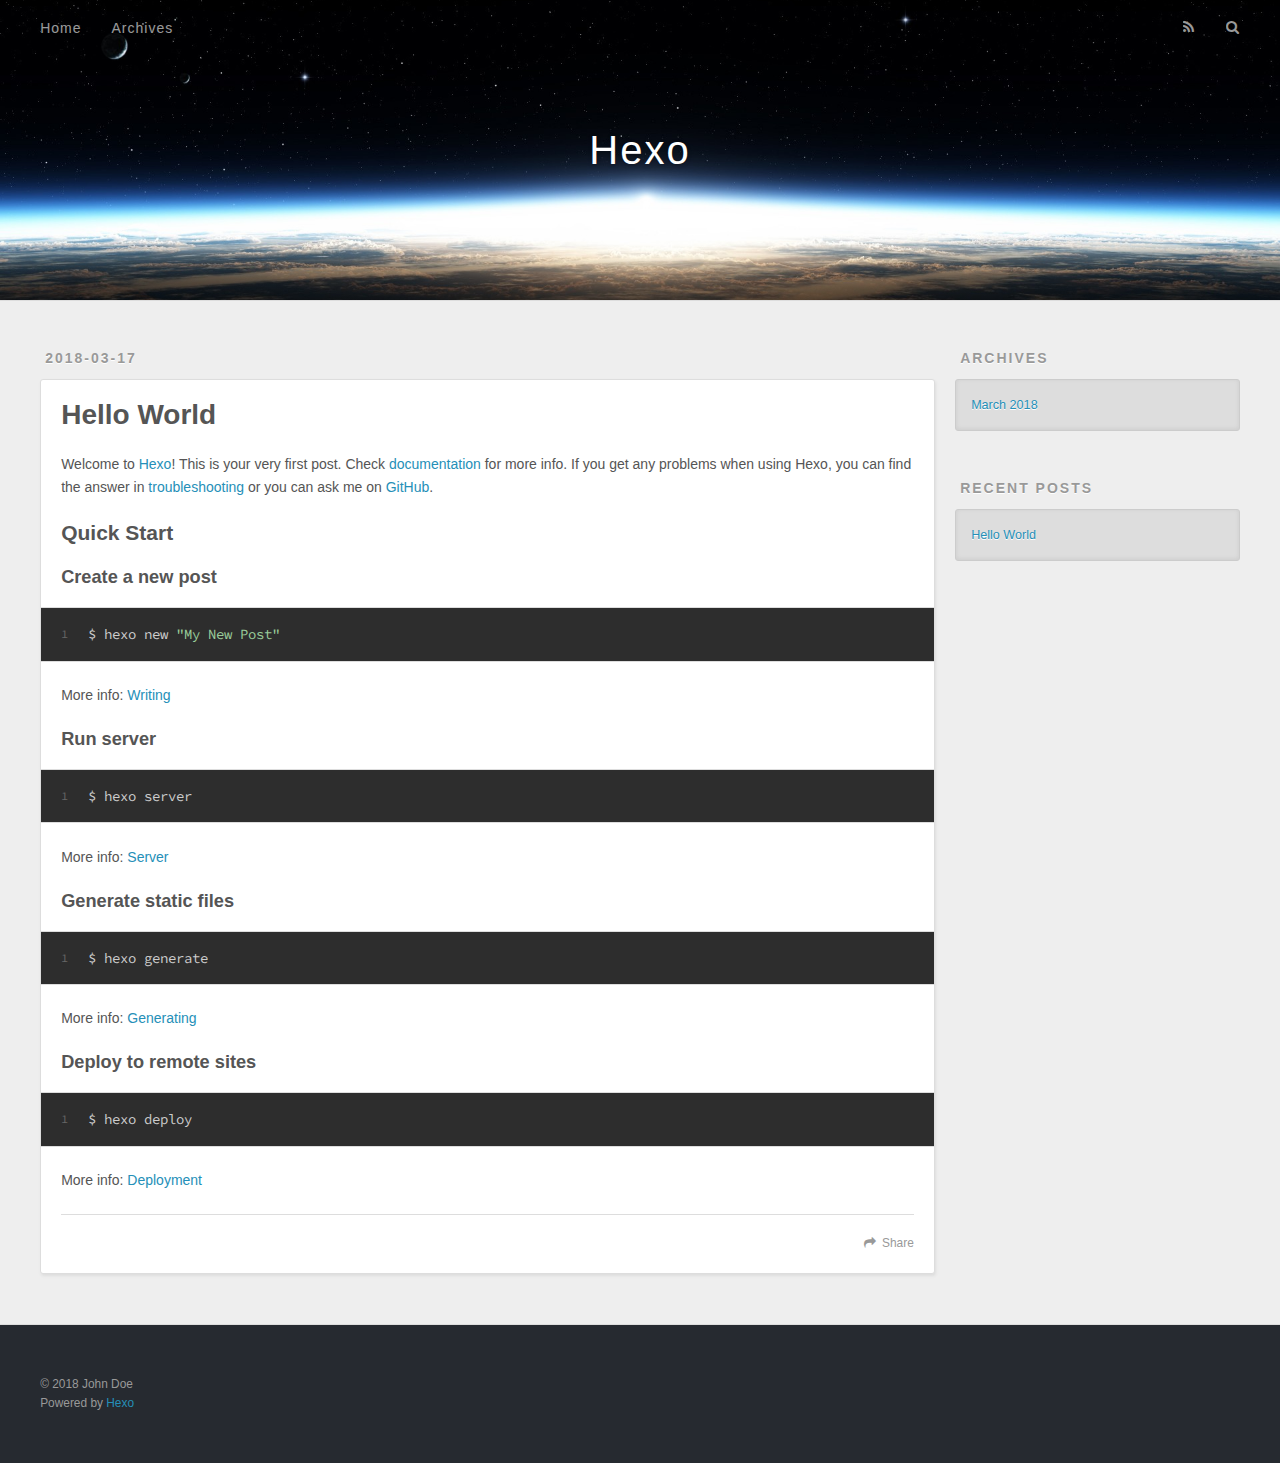
<file: index.html>
<!DOCTYPE html>
<html>
<head>
  <meta charset="utf-8">
  

  
  <title>Hexo</title>
  <meta name="viewport" content="width=device-width, initial-scale=1, maximum-scale=1">
  <meta property="og:type" content="website">
<meta property="og:title" content="Hexo">
<meta property="og:url" content="http://yoursite.com/index.html">
<meta property="og:site_name" content="Hexo">
<meta name="twitter:card" content="summary">
<meta name="twitter:title" content="Hexo">
  
    <link rel="alternate" href="/atom.xml" title="Hexo" type="application/atom+xml">
  
  
    <link rel="icon" href="/favicon.png">
  
  
    <link href="//fonts.googleapis.com/css?family=Source+Code+Pro" rel="stylesheet" type="text/css">
  
  <link rel="stylesheet" href="/css/style.css">
</head>

<body>
  <div id="container">
    <div id="wrap">
      <header id="header">
  <div id="banner"></div>
  <div id="header-outer" class="outer">
    <div id="header-title" class="inner">
      <h1 id="logo-wrap">
        <a href="/" id="logo">Hexo</a>
      </h1>
      
    </div>
    <div id="header-inner" class="inner">
      <nav id="main-nav">
        <a id="main-nav-toggle" class="nav-icon"></a>
        
          <a class="main-nav-link" href="/">Home</a>
        
          <a class="main-nav-link" href="/archives">Archives</a>
        
      </nav>
      <nav id="sub-nav">
        
          <a id="nav-rss-link" class="nav-icon" href="/atom.xml" title="RSS Feed"></a>
        
        <a id="nav-search-btn" class="nav-icon" title="Search"></a>
      </nav>
      <div id="search-form-wrap">
        <form action="//google.com/search" method="get" accept-charset="UTF-8" class="search-form"><input type="search" name="q" class="search-form-input" placeholder="Search"><button type="submit" class="search-form-submit">&#xF002;</button><input type="hidden" name="sitesearch" value="http://yoursite.com"></form>
      </div>
    </div>
  </div>
</header>
      <div class="outer">
        <section id="main">
  
    <article id="post-hello-world" class="article article-type-post" itemscope itemprop="blogPost">
  <div class="article-meta">
    <a href="/2018/03/17/hello-world/" class="article-date">
  <time datetime="2018-03-17T02:54:50.111Z" itemprop="datePublished">2018-03-17</time>
</a>
    
  </div>
  <div class="article-inner">
    
    
      <header class="article-header">
        
  
    <h1 itemprop="name">
      <a class="article-title" href="/2018/03/17/hello-world/">Hello World</a>
    </h1>
  

      </header>
    
    <div class="article-entry" itemprop="articleBody">
      
        <p>Welcome to <a href="https://hexo.io/" target="_blank" rel="noopener">Hexo</a>! This is your very first post. Check <a href="https://hexo.io/docs/" target="_blank" rel="noopener">documentation</a> for more info. If you get any problems when using Hexo, you can find the answer in <a href="https://hexo.io/docs/troubleshooting.html" target="_blank" rel="noopener">troubleshooting</a> or you can ask me on <a href="https://github.com/hexojs/hexo/issues" target="_blank" rel="noopener">GitHub</a>.</p>
<h2 id="Quick-Start"><a href="#Quick-Start" class="headerlink" title="Quick Start"></a>Quick Start</h2><h3 id="Create-a-new-post"><a href="#Create-a-new-post" class="headerlink" title="Create a new post"></a>Create a new post</h3><figure class="highlight bash"><table><tr><td class="gutter"><pre><span class="line">1</span><br></pre></td><td class="code"><pre><span class="line">$ hexo new <span class="string">"My New Post"</span></span><br></pre></td></tr></table></figure>
<p>More info: <a href="https://hexo.io/docs/writing.html" target="_blank" rel="noopener">Writing</a></p>
<h3 id="Run-server"><a href="#Run-server" class="headerlink" title="Run server"></a>Run server</h3><figure class="highlight bash"><table><tr><td class="gutter"><pre><span class="line">1</span><br></pre></td><td class="code"><pre><span class="line">$ hexo server</span><br></pre></td></tr></table></figure>
<p>More info: <a href="https://hexo.io/docs/server.html" target="_blank" rel="noopener">Server</a></p>
<h3 id="Generate-static-files"><a href="#Generate-static-files" class="headerlink" title="Generate static files"></a>Generate static files</h3><figure class="highlight bash"><table><tr><td class="gutter"><pre><span class="line">1</span><br></pre></td><td class="code"><pre><span class="line">$ hexo generate</span><br></pre></td></tr></table></figure>
<p>More info: <a href="https://hexo.io/docs/generating.html" target="_blank" rel="noopener">Generating</a></p>
<h3 id="Deploy-to-remote-sites"><a href="#Deploy-to-remote-sites" class="headerlink" title="Deploy to remote sites"></a>Deploy to remote sites</h3><figure class="highlight bash"><table><tr><td class="gutter"><pre><span class="line">1</span><br></pre></td><td class="code"><pre><span class="line">$ hexo deploy</span><br></pre></td></tr></table></figure>
<p>More info: <a href="https://hexo.io/docs/deployment.html" target="_blank" rel="noopener">Deployment</a></p>

      
    </div>
    <footer class="article-footer">
      <a data-url="http://yoursite.com/2018/03/17/hello-world/" data-id="cjeus7g260000dwvmsc8nz2zr" class="article-share-link">Share</a>
      
      
    </footer>
  </div>
  
</article>


  


</section>
        
          <aside id="sidebar">
  
    

  
    

  
    
  
    
  <div class="widget-wrap">
    <h3 class="widget-title">Archives</h3>
    <div class="widget">
      <ul class="archive-list"><li class="archive-list-item"><a class="archive-list-link" href="/archives/2018/03/">March 2018</a></li></ul>
    </div>
  </div>


  
    
  <div class="widget-wrap">
    <h3 class="widget-title">Recent Posts</h3>
    <div class="widget">
      <ul>
        
          <li>
            <a href="/2018/03/17/hello-world/">Hello World</a>
          </li>
        
      </ul>
    </div>
  </div>

  
</aside>
        
      </div>
      <footer id="footer">
  
  <div class="outer">
    <div id="footer-info" class="inner">
      &copy; 2018 John Doe<br>
      Powered by <a href="http://hexo.io/" target="_blank">Hexo</a>
    </div>
  </div>
</footer>
    </div>
    <nav id="mobile-nav">
  
    <a href="/" class="mobile-nav-link">Home</a>
  
    <a href="/archives" class="mobile-nav-link">Archives</a>
  
</nav>
    

<script src="//ajax.googleapis.com/ajax/libs/jquery/2.0.3/jquery.min.js"></script>


  <link rel="stylesheet" href="/fancybox/jquery.fancybox.css">
  <script src="/fancybox/jquery.fancybox.pack.js"></script>


<script src="/js/script.js"></script>



  </div>
</body>
</html>
</file>
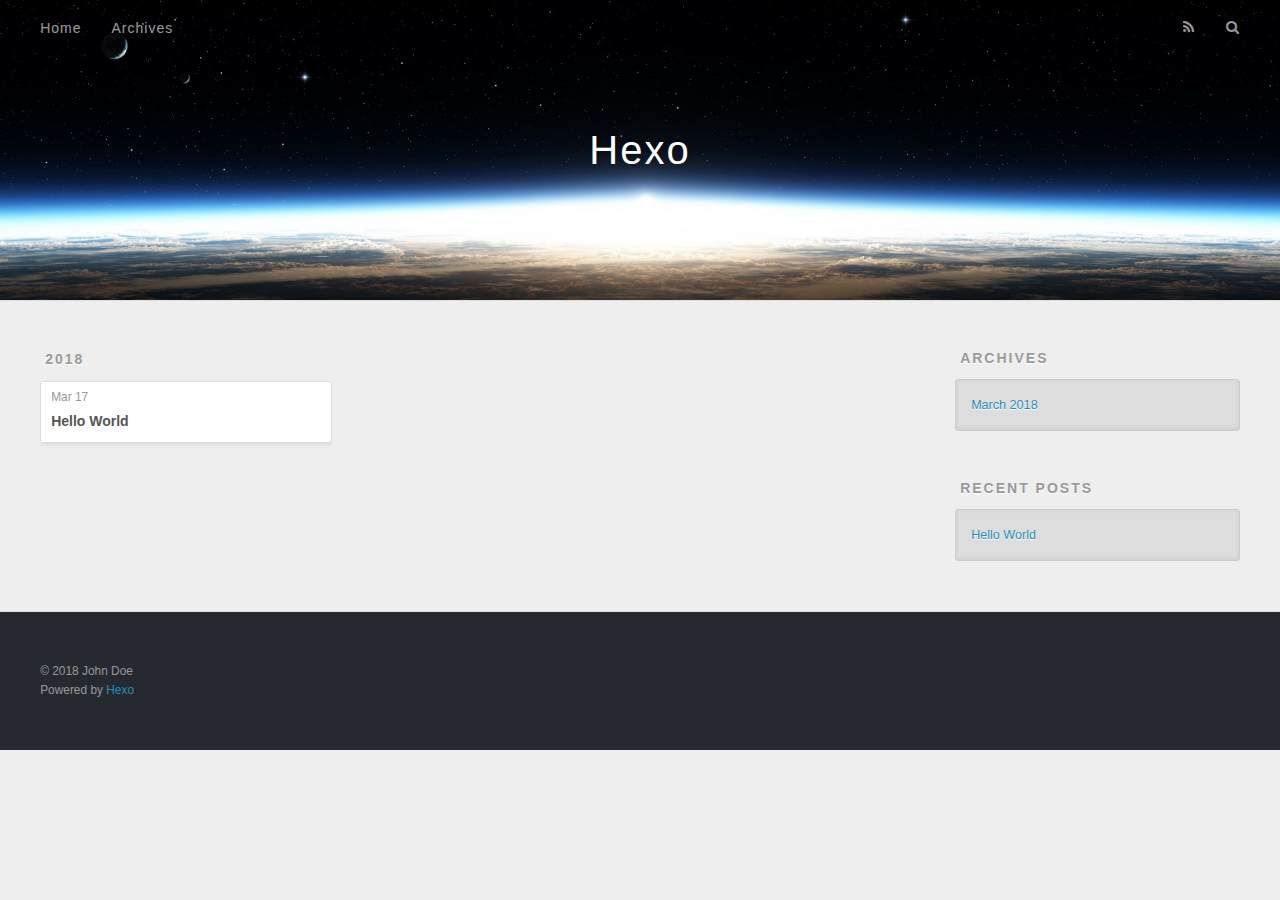
<file: archives/index.html>
<!DOCTYPE html>
<html>
<head>
  <meta charset="utf-8">
  

  
  <title>Archives | Hexo</title>
  <meta name="viewport" content="width=device-width, initial-scale=1, maximum-scale=1">
  <meta property="og:type" content="website">
<meta property="og:title" content="Hexo">
<meta property="og:url" content="http://yoursite.com/archives/index.html">
<meta property="og:site_name" content="Hexo">
<meta name="twitter:card" content="summary">
<meta name="twitter:title" content="Hexo">
  
    <link rel="alternate" href="/atom.xml" title="Hexo" type="application/atom+xml">
  
  
    <link rel="icon" href="/favicon.png">
  
  
    <link href="//fonts.googleapis.com/css?family=Source+Code+Pro" rel="stylesheet" type="text/css">
  
  <link rel="stylesheet" href="/css/style.css">
</head>

<body>
  <div id="container">
    <div id="wrap">
      <header id="header">
  <div id="banner"></div>
  <div id="header-outer" class="outer">
    <div id="header-title" class="inner">
      <h1 id="logo-wrap">
        <a href="/" id="logo">Hexo</a>
      </h1>
      
    </div>
    <div id="header-inner" class="inner">
      <nav id="main-nav">
        <a id="main-nav-toggle" class="nav-icon"></a>
        
          <a class="main-nav-link" href="/">Home</a>
        
          <a class="main-nav-link" href="/archives">Archives</a>
        
      </nav>
      <nav id="sub-nav">
        
          <a id="nav-rss-link" class="nav-icon" href="/atom.xml" title="RSS Feed"></a>
        
        <a id="nav-search-btn" class="nav-icon" title="Search"></a>
      </nav>
      <div id="search-form-wrap">
        <form action="//google.com/search" method="get" accept-charset="UTF-8" class="search-form"><input type="search" name="q" class="search-form-input" placeholder="Search"><button type="submit" class="search-form-submit">&#xF002;</button><input type="hidden" name="sitesearch" value="http://yoursite.com"></form>
      </div>
    </div>
  </div>
</header>
      <div class="outer">
        <section id="main">
  
  
    
    
      
      
      <section class="archives-wrap">
        <div class="archive-year-wrap">
          <a href="/archives/2018" class="archive-year">2018</a>
        </div>
        <div class="archives">
    
    <article class="archive-article archive-type-post">
  <div class="archive-article-inner">
    <header class="archive-article-header">
      <a href="/2018/03/17/hello-world/" class="archive-article-date">
  <time datetime="2018-03-17T02:54:50.111Z" itemprop="datePublished">Mar 17</time>
</a>
      
  
    <h1 itemprop="name">
      <a class="archive-article-title" href="/2018/03/17/hello-world/">Hello World</a>
    </h1>
  

    </header>
  </div>
</article>
  
  
    </div></section>
  


</section>
        
          <aside id="sidebar">
  
    

  
    

  
    
  
    
  <div class="widget-wrap">
    <h3 class="widget-title">Archives</h3>
    <div class="widget">
      <ul class="archive-list"><li class="archive-list-item"><a class="archive-list-link" href="/archives/2018/03/">March 2018</a></li></ul>
    </div>
  </div>


  
    
  <div class="widget-wrap">
    <h3 class="widget-title">Recent Posts</h3>
    <div class="widget">
      <ul>
        
          <li>
            <a href="/2018/03/17/hello-world/">Hello World</a>
          </li>
        
      </ul>
    </div>
  </div>

  
</aside>
        
      </div>
      <footer id="footer">
  
  <div class="outer">
    <div id="footer-info" class="inner">
      &copy; 2018 John Doe<br>
      Powered by <a href="http://hexo.io/" target="_blank">Hexo</a>
    </div>
  </div>
</footer>
    </div>
    <nav id="mobile-nav">
  
    <a href="/" class="mobile-nav-link">Home</a>
  
    <a href="/archives" class="mobile-nav-link">Archives</a>
  
</nav>
    

<script src="//ajax.googleapis.com/ajax/libs/jquery/2.0.3/jquery.min.js"></script>


  <link rel="stylesheet" href="/fancybox/jquery.fancybox.css">
  <script src="/fancybox/jquery.fancybox.pack.js"></script>


<script src="/js/script.js"></script>



  </div>
</body>
</html>
</file>
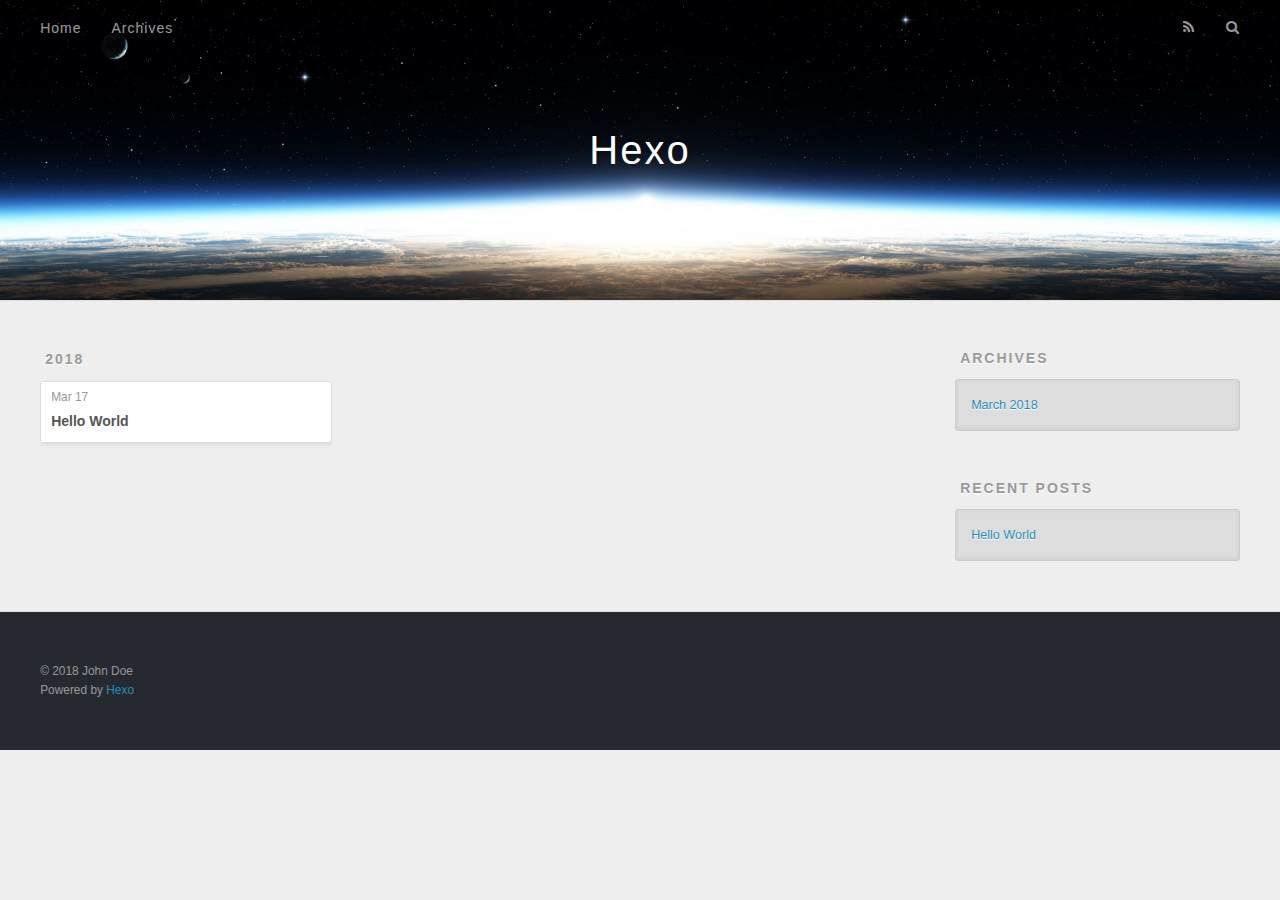
<file: archives/2018/index.html>
<!DOCTYPE html>
<html>
<head>
  <meta charset="utf-8">
  

  
  <title>Archives: 2018 | Hexo</title>
  <meta name="viewport" content="width=device-width, initial-scale=1, maximum-scale=1">
  <meta property="og:type" content="website">
<meta property="og:title" content="Hexo">
<meta property="og:url" content="http://yoursite.com/archives/2018/index.html">
<meta property="og:site_name" content="Hexo">
<meta name="twitter:card" content="summary">
<meta name="twitter:title" content="Hexo">
  
    <link rel="alternate" href="/atom.xml" title="Hexo" type="application/atom+xml">
  
  
    <link rel="icon" href="/favicon.png">
  
  
    <link href="//fonts.googleapis.com/css?family=Source+Code+Pro" rel="stylesheet" type="text/css">
  
  <link rel="stylesheet" href="/css/style.css">
</head>

<body>
  <div id="container">
    <div id="wrap">
      <header id="header">
  <div id="banner"></div>
  <div id="header-outer" class="outer">
    <div id="header-title" class="inner">
      <h1 id="logo-wrap">
        <a href="/" id="logo">Hexo</a>
      </h1>
      
    </div>
    <div id="header-inner" class="inner">
      <nav id="main-nav">
        <a id="main-nav-toggle" class="nav-icon"></a>
        
          <a class="main-nav-link" href="/">Home</a>
        
          <a class="main-nav-link" href="/archives">Archives</a>
        
      </nav>
      <nav id="sub-nav">
        
          <a id="nav-rss-link" class="nav-icon" href="/atom.xml" title="RSS Feed"></a>
        
        <a id="nav-search-btn" class="nav-icon" title="Search"></a>
      </nav>
      <div id="search-form-wrap">
        <form action="//google.com/search" method="get" accept-charset="UTF-8" class="search-form"><input type="search" name="q" class="search-form-input" placeholder="Search"><button type="submit" class="search-form-submit">&#xF002;</button><input type="hidden" name="sitesearch" value="http://yoursite.com"></form>
      </div>
    </div>
  </div>
</header>
      <div class="outer">
        <section id="main">
  
  
    
    
      
      
      <section class="archives-wrap">
        <div class="archive-year-wrap">
          <a href="/archives/2018" class="archive-year">2018</a>
        </div>
        <div class="archives">
    
    <article class="archive-article archive-type-post">
  <div class="archive-article-inner">
    <header class="archive-article-header">
      <a href="/2018/03/17/hello-world/" class="archive-article-date">
  <time datetime="2018-03-17T02:54:50.111Z" itemprop="datePublished">Mar 17</time>
</a>
      
  
    <h1 itemprop="name">
      <a class="archive-article-title" href="/2018/03/17/hello-world/">Hello World</a>
    </h1>
  

    </header>
  </div>
</article>
  
  
    </div></section>
  


</section>
        
          <aside id="sidebar">
  
    

  
    

  
    
  
    
  <div class="widget-wrap">
    <h3 class="widget-title">Archives</h3>
    <div class="widget">
      <ul class="archive-list"><li class="archive-list-item"><a class="archive-list-link" href="/archives/2018/03/">March 2018</a></li></ul>
    </div>
  </div>


  
    
  <div class="widget-wrap">
    <h3 class="widget-title">Recent Posts</h3>
    <div class="widget">
      <ul>
        
          <li>
            <a href="/2018/03/17/hello-world/">Hello World</a>
          </li>
        
      </ul>
    </div>
  </div>

  
</aside>
        
      </div>
      <footer id="footer">
  
  <div class="outer">
    <div id="footer-info" class="inner">
      &copy; 2018 John Doe<br>
      Powered by <a href="http://hexo.io/" target="_blank">Hexo</a>
    </div>
  </div>
</footer>
    </div>
    <nav id="mobile-nav">
  
    <a href="/" class="mobile-nav-link">Home</a>
  
    <a href="/archives" class="mobile-nav-link">Archives</a>
  
</nav>
    

<script src="//ajax.googleapis.com/ajax/libs/jquery/2.0.3/jquery.min.js"></script>


  <link rel="stylesheet" href="/fancybox/jquery.fancybox.css">
  <script src="/fancybox/jquery.fancybox.pack.js"></script>


<script src="/js/script.js"></script>



  </div>
</body>
</html>
</file>
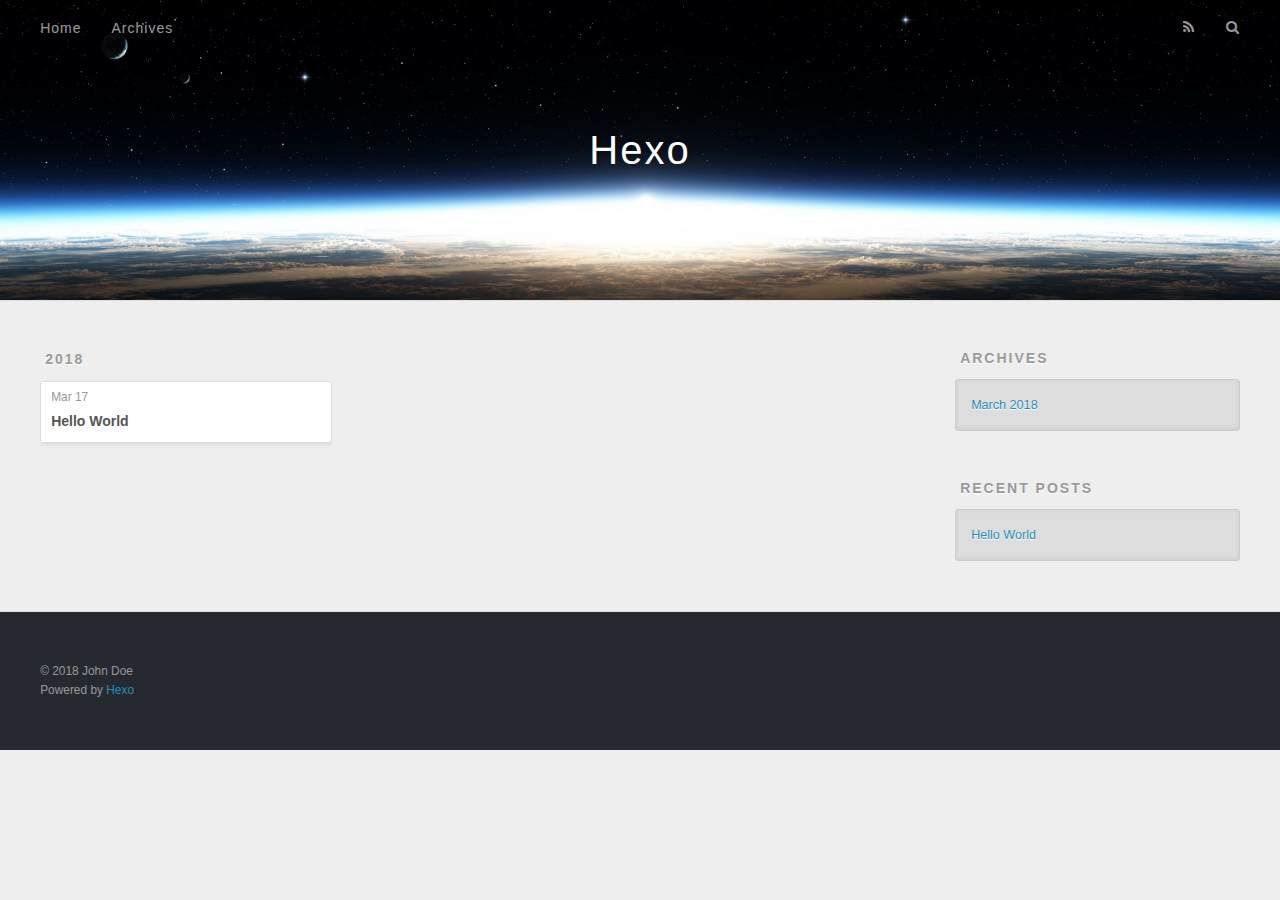
<file: archives/2018/03/index.html>
<!DOCTYPE html>
<html>
<head>
  <meta charset="utf-8">
  

  
  <title>Archives: 2018/3 | Hexo</title>
  <meta name="viewport" content="width=device-width, initial-scale=1, maximum-scale=1">
  <meta property="og:type" content="website">
<meta property="og:title" content="Hexo">
<meta property="og:url" content="http://yoursite.com/archives/2018/03/index.html">
<meta property="og:site_name" content="Hexo">
<meta name="twitter:card" content="summary">
<meta name="twitter:title" content="Hexo">
  
    <link rel="alternate" href="/atom.xml" title="Hexo" type="application/atom+xml">
  
  
    <link rel="icon" href="/favicon.png">
  
  
    <link href="//fonts.googleapis.com/css?family=Source+Code+Pro" rel="stylesheet" type="text/css">
  
  <link rel="stylesheet" href="/css/style.css">
</head>

<body>
  <div id="container">
    <div id="wrap">
      <header id="header">
  <div id="banner"></div>
  <div id="header-outer" class="outer">
    <div id="header-title" class="inner">
      <h1 id="logo-wrap">
        <a href="/" id="logo">Hexo</a>
      </h1>
      
    </div>
    <div id="header-inner" class="inner">
      <nav id="main-nav">
        <a id="main-nav-toggle" class="nav-icon"></a>
        
          <a class="main-nav-link" href="/">Home</a>
        
          <a class="main-nav-link" href="/archives">Archives</a>
        
      </nav>
      <nav id="sub-nav">
        
          <a id="nav-rss-link" class="nav-icon" href="/atom.xml" title="RSS Feed"></a>
        
        <a id="nav-search-btn" class="nav-icon" title="Search"></a>
      </nav>
      <div id="search-form-wrap">
        <form action="//google.com/search" method="get" accept-charset="UTF-8" class="search-form"><input type="search" name="q" class="search-form-input" placeholder="Search"><button type="submit" class="search-form-submit">&#xF002;</button><input type="hidden" name="sitesearch" value="http://yoursite.com"></form>
      </div>
    </div>
  </div>
</header>
      <div class="outer">
        <section id="main">
  
  
    
    
      
      
      <section class="archives-wrap">
        <div class="archive-year-wrap">
          <a href="/archives/2018" class="archive-year">2018</a>
        </div>
        <div class="archives">
    
    <article class="archive-article archive-type-post">
  <div class="archive-article-inner">
    <header class="archive-article-header">
      <a href="/2018/03/17/hello-world/" class="archive-article-date">
  <time datetime="2018-03-17T02:54:50.111Z" itemprop="datePublished">Mar 17</time>
</a>
      
  
    <h1 itemprop="name">
      <a class="archive-article-title" href="/2018/03/17/hello-world/">Hello World</a>
    </h1>
  

    </header>
  </div>
</article>
  
  
    </div></section>
  


</section>
        
          <aside id="sidebar">
  
    

  
    

  
    
  
    
  <div class="widget-wrap">
    <h3 class="widget-title">Archives</h3>
    <div class="widget">
      <ul class="archive-list"><li class="archive-list-item"><a class="archive-list-link" href="/archives/2018/03/">March 2018</a></li></ul>
    </div>
  </div>


  
    
  <div class="widget-wrap">
    <h3 class="widget-title">Recent Posts</h3>
    <div class="widget">
      <ul>
        
          <li>
            <a href="/2018/03/17/hello-world/">Hello World</a>
          </li>
        
      </ul>
    </div>
  </div>

  
</aside>
        
      </div>
      <footer id="footer">
  
  <div class="outer">
    <div id="footer-info" class="inner">
      &copy; 2018 John Doe<br>
      Powered by <a href="http://hexo.io/" target="_blank">Hexo</a>
    </div>
  </div>
</footer>
    </div>
    <nav id="mobile-nav">
  
    <a href="/" class="mobile-nav-link">Home</a>
  
    <a href="/archives" class="mobile-nav-link">Archives</a>
  
</nav>
    

<script src="//ajax.googleapis.com/ajax/libs/jquery/2.0.3/jquery.min.js"></script>


  <link rel="stylesheet" href="/fancybox/jquery.fancybox.css">
  <script src="/fancybox/jquery.fancybox.pack.js"></script>


<script src="/js/script.js"></script>



  </div>
</body>
</html>
</file>
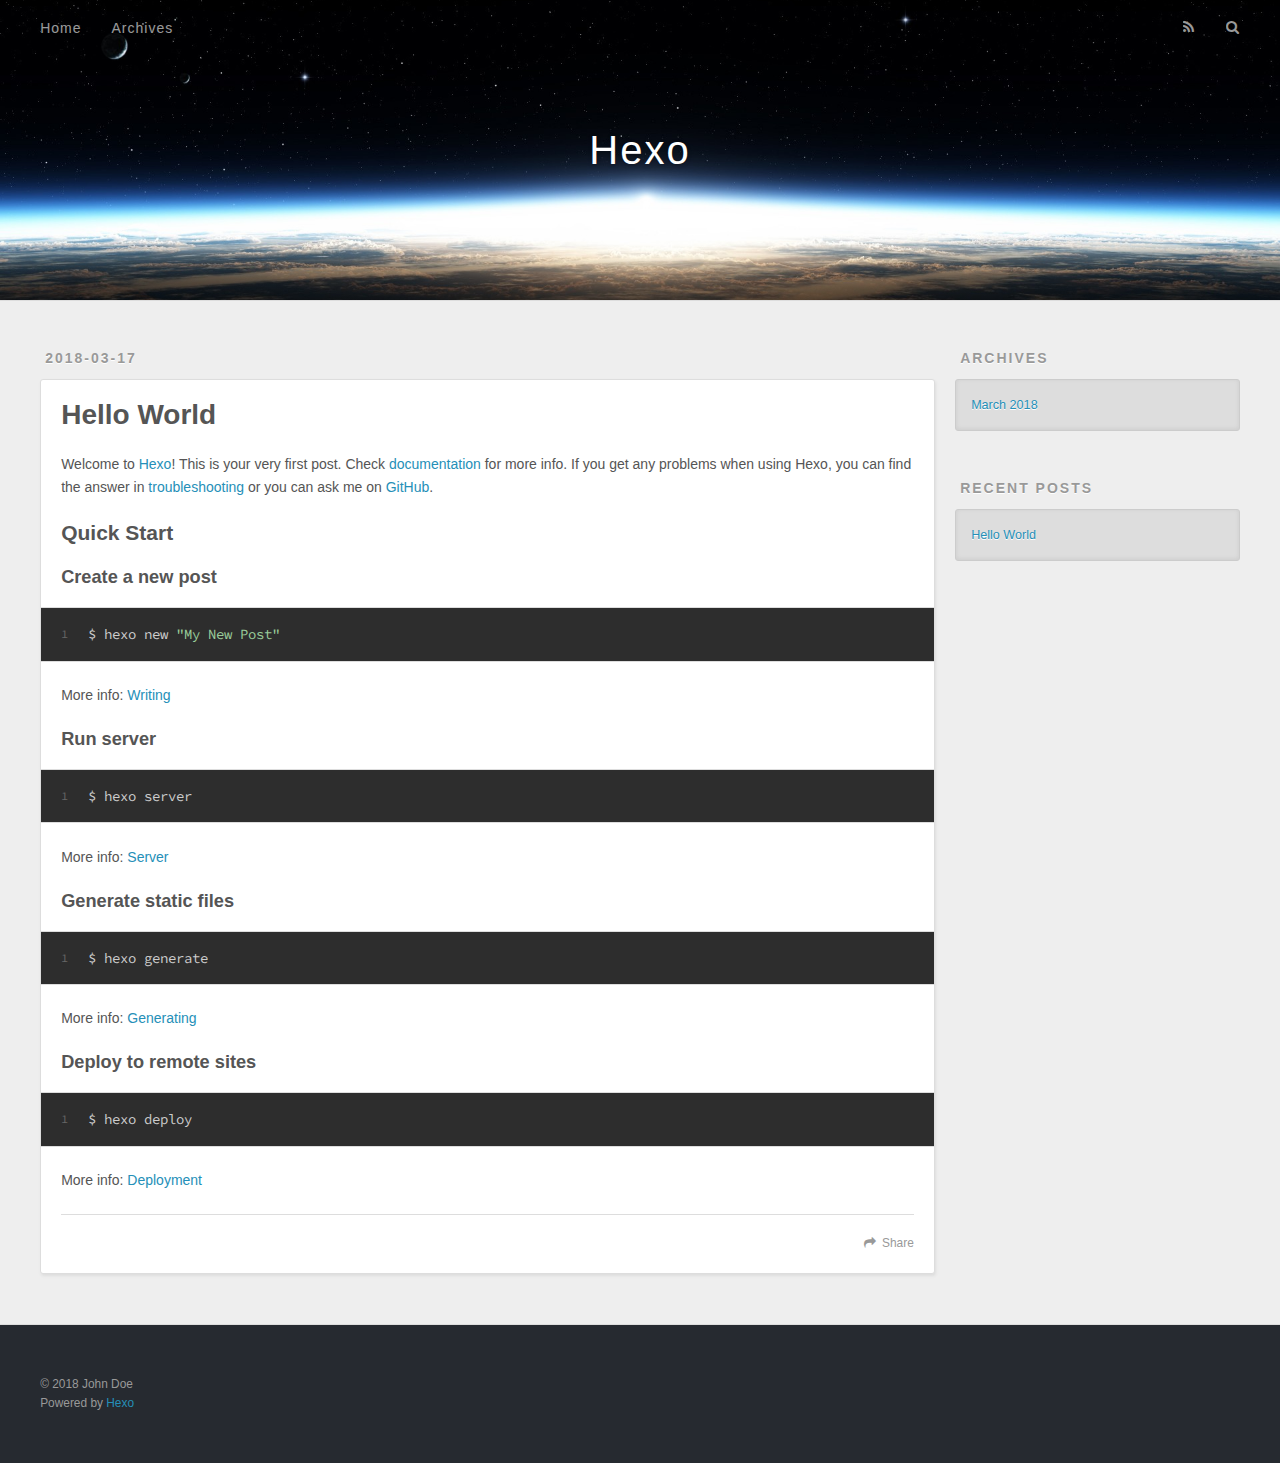
<file: 2018/03/17/hello-world/index.html>
<!DOCTYPE html>
<html>
<head>
  <meta charset="utf-8">
  

  
  <title>Hello World | Hexo</title>
  <meta name="viewport" content="width=device-width, initial-scale=1, maximum-scale=1">
  <meta name="description" content="Welcome to Hexo! This is your very first post. Check documentation for more info. If you get any problems when using Hexo, you can find the answer in troubleshooting or you can ask me on GitHub. Quick">
<meta property="og:type" content="article">
<meta property="og:title" content="Hello World">
<meta property="og:url" content="http://yoursite.com/2018/03/17/hello-world/index.html">
<meta property="og:site_name" content="Hexo">
<meta property="og:description" content="Welcome to Hexo! This is your very first post. Check documentation for more info. If you get any problems when using Hexo, you can find the answer in troubleshooting or you can ask me on GitHub. Quick">
<meta property="og:updated_time" content="2018-03-17T02:54:50.111Z">
<meta name="twitter:card" content="summary">
<meta name="twitter:title" content="Hello World">
<meta name="twitter:description" content="Welcome to Hexo! This is your very first post. Check documentation for more info. If you get any problems when using Hexo, you can find the answer in troubleshooting or you can ask me on GitHub. Quick">
  
    <link rel="alternate" href="/atom.xml" title="Hexo" type="application/atom+xml">
  
  
    <link rel="icon" href="/favicon.png">
  
  
    <link href="//fonts.googleapis.com/css?family=Source+Code+Pro" rel="stylesheet" type="text/css">
  
  <link rel="stylesheet" href="/css/style.css">
</head>

<body>
  <div id="container">
    <div id="wrap">
      <header id="header">
  <div id="banner"></div>
  <div id="header-outer" class="outer">
    <div id="header-title" class="inner">
      <h1 id="logo-wrap">
        <a href="/" id="logo">Hexo</a>
      </h1>
      
    </div>
    <div id="header-inner" class="inner">
      <nav id="main-nav">
        <a id="main-nav-toggle" class="nav-icon"></a>
        
          <a class="main-nav-link" href="/">Home</a>
        
          <a class="main-nav-link" href="/archives">Archives</a>
        
      </nav>
      <nav id="sub-nav">
        
          <a id="nav-rss-link" class="nav-icon" href="/atom.xml" title="RSS Feed"></a>
        
        <a id="nav-search-btn" class="nav-icon" title="Search"></a>
      </nav>
      <div id="search-form-wrap">
        <form action="//google.com/search" method="get" accept-charset="UTF-8" class="search-form"><input type="search" name="q" class="search-form-input" placeholder="Search"><button type="submit" class="search-form-submit">&#xF002;</button><input type="hidden" name="sitesearch" value="http://yoursite.com"></form>
      </div>
    </div>
  </div>
</header>
      <div class="outer">
        <section id="main"><article id="post-hello-world" class="article article-type-post" itemscope itemprop="blogPost">
  <div class="article-meta">
    <a href="/2018/03/17/hello-world/" class="article-date">
  <time datetime="2018-03-17T02:54:50.111Z" itemprop="datePublished">2018-03-17</time>
</a>
    
  </div>
  <div class="article-inner">
    
    
      <header class="article-header">
        
  
    <h1 class="article-title" itemprop="name">
      Hello World
    </h1>
  

      </header>
    
    <div class="article-entry" itemprop="articleBody">
      
        <p>Welcome to <a href="https://hexo.io/" target="_blank" rel="noopener">Hexo</a>! This is your very first post. Check <a href="https://hexo.io/docs/" target="_blank" rel="noopener">documentation</a> for more info. If you get any problems when using Hexo, you can find the answer in <a href="https://hexo.io/docs/troubleshooting.html" target="_blank" rel="noopener">troubleshooting</a> or you can ask me on <a href="https://github.com/hexojs/hexo/issues" target="_blank" rel="noopener">GitHub</a>.</p>
<h2 id="Quick-Start"><a href="#Quick-Start" class="headerlink" title="Quick Start"></a>Quick Start</h2><h3 id="Create-a-new-post"><a href="#Create-a-new-post" class="headerlink" title="Create a new post"></a>Create a new post</h3><figure class="highlight bash"><table><tr><td class="gutter"><pre><span class="line">1</span><br></pre></td><td class="code"><pre><span class="line">$ hexo new <span class="string">"My New Post"</span></span><br></pre></td></tr></table></figure>
<p>More info: <a href="https://hexo.io/docs/writing.html" target="_blank" rel="noopener">Writing</a></p>
<h3 id="Run-server"><a href="#Run-server" class="headerlink" title="Run server"></a>Run server</h3><figure class="highlight bash"><table><tr><td class="gutter"><pre><span class="line">1</span><br></pre></td><td class="code"><pre><span class="line">$ hexo server</span><br></pre></td></tr></table></figure>
<p>More info: <a href="https://hexo.io/docs/server.html" target="_blank" rel="noopener">Server</a></p>
<h3 id="Generate-static-files"><a href="#Generate-static-files" class="headerlink" title="Generate static files"></a>Generate static files</h3><figure class="highlight bash"><table><tr><td class="gutter"><pre><span class="line">1</span><br></pre></td><td class="code"><pre><span class="line">$ hexo generate</span><br></pre></td></tr></table></figure>
<p>More info: <a href="https://hexo.io/docs/generating.html" target="_blank" rel="noopener">Generating</a></p>
<h3 id="Deploy-to-remote-sites"><a href="#Deploy-to-remote-sites" class="headerlink" title="Deploy to remote sites"></a>Deploy to remote sites</h3><figure class="highlight bash"><table><tr><td class="gutter"><pre><span class="line">1</span><br></pre></td><td class="code"><pre><span class="line">$ hexo deploy</span><br></pre></td></tr></table></figure>
<p>More info: <a href="https://hexo.io/docs/deployment.html" target="_blank" rel="noopener">Deployment</a></p>

      
    </div>
    <footer class="article-footer">
      <a data-url="http://yoursite.com/2018/03/17/hello-world/" data-id="cjeus7g260000dwvmsc8nz2zr" class="article-share-link">Share</a>
      
      
    </footer>
  </div>
  
    
  
</article>

</section>
        
          <aside id="sidebar">
  
    

  
    

  
    
  
    
  <div class="widget-wrap">
    <h3 class="widget-title">Archives</h3>
    <div class="widget">
      <ul class="archive-list"><li class="archive-list-item"><a class="archive-list-link" href="/archives/2018/03/">March 2018</a></li></ul>
    </div>
  </div>


  
    
  <div class="widget-wrap">
    <h3 class="widget-title">Recent Posts</h3>
    <div class="widget">
      <ul>
        
          <li>
            <a href="/2018/03/17/hello-world/">Hello World</a>
          </li>
        
      </ul>
    </div>
  </div>

  
</aside>
        
      </div>
      <footer id="footer">
  
  <div class="outer">
    <div id="footer-info" class="inner">
      &copy; 2018 John Doe<br>
      Powered by <a href="http://hexo.io/" target="_blank">Hexo</a>
    </div>
  </div>
</footer>
    </div>
    <nav id="mobile-nav">
  
    <a href="/" class="mobile-nav-link">Home</a>
  
    <a href="/archives" class="mobile-nav-link">Archives</a>
  
</nav>
    

<script src="//ajax.googleapis.com/ajax/libs/jquery/2.0.3/jquery.min.js"></script>


  <link rel="stylesheet" href="/fancybox/jquery.fancybox.css">
  <script src="/fancybox/jquery.fancybox.pack.js"></script>


<script src="/js/script.js"></script>



  </div>
</body>
</html>
</file>
<file: css/style.css>
body {
  width: 100%;
}
body:before,
body:after {
  content: "";
  display: table;
}
body:after {
  clear: both;
}
html,
body,
div,
span,
applet,
object,
iframe,
h1,
h2,
h3,
h4,
h5,
h6,
p,
blockquote,
pre,
a,
abbr,
acronym,
address,
big,
cite,
code,
del,
dfn,
em,
img,
ins,
kbd,
q,
s,
samp,
small,
strike,
strong,
sub,
sup,
tt,
var,
dl,
dt,
dd,
ol,
ul,
li,
fieldset,
form,
label,
legend,
table,
caption,
tbody,
tfoot,
thead,
tr,
th,
td {
  margin: 0;
  padding: 0;
  border: 0;
  outline: 0;
  font-weight: inherit;
  font-style: inherit;
  font-family: inherit;
  font-size: 100%;
  vertical-align: baseline;
}
body {
  line-height: 1;
  color: #000;
  background: #fff;
}
ol,
ul {
  list-style: none;
}
table {
  border-collapse: separate;
  border-spacing: 0;
  vertical-align: middle;
}
caption,
th,
td {
  text-align: left;
  font-weight: normal;
  vertical-align: middle;
}
a img {
  border: none;
}
input,
button {
  margin: 0;
  padding: 0;
}
input::-moz-focus-inner,
button::-moz-focus-inner {
  border: 0;
  padding: 0;
}
@font-face {
  font-family: FontAwesome;
  font-style: normal;
  font-weight: normal;
  src: url("fonts/fontawesome-webfont.eot?v=#4.0.3");
  src: url("fonts/fontawesome-webfont.eot?#iefix&v=#4.0.3") format("embedded-opentype"), url("fonts/fontawesome-webfont.woff?v=#4.0.3") format("woff"), url("fonts/fontawesome-webfont.ttf?v=#4.0.3") format("truetype"), url("fonts/fontawesome-webfont.svg#fontawesomeregular?v=#4.0.3") format("svg");
}
html,
body,
#container {
  height: 100%;
}
body {
  background: #eee;
  font: 14px -apple-system, BlinkMacSystemFont, "Segoe UI", "Roboto", "Oxygen", "Ubuntu", "Cantarell", "Fira Sans", "Droid Sans", "Helvetica Neue", sans-serif;
  -webkit-text-size-adjust: 100%;
}
.outer {
  max-width: 1220px;
  margin: 0 auto;
  padding: 0 20px;
}
.outer:before,
.outer:after {
  content: "";
  display: table;
}
.outer:after {
  clear: both;
}
.inner {
  display: inline;
  float: left;
  width: 98.33333333333333%;
  margin: 0 0.833333333333333%;
}
.left,
.alignleft {
  float: left;
}
.right,
.alignright {
  float: right;
}
.clear {
  clear: both;
}
#container {
  position: relative;
}
.mobile-nav-on {
  overflow: hidden;
}
#wrap {
  height: 100%;
  width: 100%;
  position: absolute;
  top: 0;
  left: 0;
  -webkit-transition: 0.2s ease-out;
  -moz-transition: 0.2s ease-out;
  -ms-transition: 0.2s ease-out;
  transition: 0.2s ease-out;
  z-index: 1;
  background: #eee;
}
.mobile-nav-on #wrap {
  left: 280px;
}
@media screen and (min-width: 768px) {
  #main {
    display: inline;
    float: left;
    width: 73.33333333333333%;
    margin: 0 0.833333333333333%;
  }
}
.article-date,
.article-category-link,
.archive-year,
.widget-title {
  text-decoration: none;
  text-transform: uppercase;
  letter-spacing: 2px;
  color: #999;
  margin-bottom: 1em;
  margin-left: 5px;
  line-height: 1em;
  text-shadow: 0 1px #fff;
  font-weight: bold;
}
.article-inner,
.archive-article-inner {
  background: #fff;
  -webkit-box-shadow: 1px 2px 3px #ddd;
  box-shadow: 1px 2px 3px #ddd;
  border: 1px solid #ddd;
  border-radius: 3px;
}
.article-entry h1,
.widget h1 {
  font-size: 2em;
}
.article-entry h2,
.widget h2 {
  font-size: 1.5em;
}
.article-entry h3,
.widget h3 {
  font-size: 1.3em;
}
.article-entry h4,
.widget h4 {
  font-size: 1.2em;
}
.article-entry h5,
.widget h5 {
  font-size: 1em;
}
.article-entry h6,
.widget h6 {
  font-size: 1em;
  color: #999;
}
.article-entry hr,
.widget hr {
  border: 1px dashed #ddd;
}
.article-entry strong,
.widget strong {
  font-weight: bold;
}
.article-entry em,
.widget em,
.article-entry cite,
.widget cite {
  font-style: italic;
}
.article-entry sup,
.widget sup,
.article-entry sub,
.widget sub {
  font-size: 0.75em;
  line-height: 0;
  position: relative;
  vertical-align: baseline;
}
.article-entry sup,
.widget sup {
  top: -0.5em;
}
.article-entry sub,
.widget sub {
  bottom: -0.2em;
}
.article-entry small,
.widget small {
  font-size: 0.85em;
}
.article-entry acronym,
.widget acronym,
.article-entry abbr,
.widget abbr {
  border-bottom: 1px dotted;
}
.article-entry ul,
.widget ul,
.article-entry ol,
.widget ol,
.article-entry dl,
.widget dl {
  margin: 0 20px;
  line-height: 1.6em;
}
.article-entry ul ul,
.widget ul ul,
.article-entry ol ul,
.widget ol ul,
.article-entry ul ol,
.widget ul ol,
.article-entry ol ol,
.widget ol ol {
  margin-top: 0;
  margin-bottom: 0;
}
.article-entry ul,
.widget ul {
  list-style: disc;
}
.article-entry ol,
.widget ol {
  list-style: decimal;
}
.article-entry dt,
.widget dt {
  font-weight: bold;
}
#header {
  height: 300px;
  position: relative;
  border-bottom: 1px solid #ddd;
}
#header:before,
#header:after {
  content: "";
  position: absolute;
  left: 0;
  right: 0;
  height: 40px;
}
#header:before {
  top: 0;
  background: -webkit-linear-gradient(rgba(0,0,0,0.2), transparent);
  background: -moz-linear-gradient(rgba(0,0,0,0.2), transparent);
  background: -ms-linear-gradient(rgba(0,0,0,0.2), transparent);
  background: linear-gradient(rgba(0,0,0,0.2), transparent);
}
#header:after {
  bottom: 0;
  background: -webkit-linear-gradient(transparent, rgba(0,0,0,0.2));
  background: -moz-linear-gradient(transparent, rgba(0,0,0,0.2));
  background: -ms-linear-gradient(transparent, rgba(0,0,0,0.2));
  background: linear-gradient(transparent, rgba(0,0,0,0.2));
}
#header-outer {
  height: 100%;
  position: relative;
}
#header-inner {
  position: relative;
  overflow: hidden;
}
#banner {
  position: absolute;
  top: 0;
  left: 0;
  width: 100%;
  height: 100%;
  background: url("images/banner.jpg") center #000;
  -webkit-background-size: cover;
  -moz-background-size: cover;
  background-size: cover;
  z-index: -1;
}
#header-title {
  text-align: center;
  height: 40px;
  position: absolute;
  top: 50%;
  left: 0;
  margin-top: -20px;
}
#logo,
#subtitle {
  text-decoration: none;
  color: #fff;
  font-weight: 300;
  text-shadow: 0 1px 4px rgba(0,0,0,0.3);
}
#logo {
  font-size: 40px;
  line-height: 40px;
  letter-spacing: 2px;
}
#subtitle {
  font-size: 16px;
  line-height: 16px;
  letter-spacing: 1px;
}
#subtitle-wrap {
  margin-top: 16px;
}
#main-nav {
  float: left;
  margin-left: -15px;
}
.nav-icon,
.main-nav-link {
  float: left;
  color: #fff;
  opacity: 0.6;
  text-decoration: none;
  text-shadow: 0 1px rgba(0,0,0,0.2);
  -webkit-transition: opacity 0.2s;
  -moz-transition: opacity 0.2s;
  -ms-transition: opacity 0.2s;
  transition: opacity 0.2s;
  display: block;
  padding: 20px 15px;
}
.nav-icon:hover,
.main-nav-link:hover {
  opacity: 1;
}
.nav-icon {
  font-family: FontAwesome;
  text-align: center;
  font-size: 14px;
  width: 14px;
  height: 14px;
  padding: 20px 15px;
  position: relative;
  cursor: pointer;
}
.main-nav-link {
  font-weight: 300;
  letter-spacing: 1px;
}
@media screen and (max-width: 479px) {
  .main-nav-link {
    display: none;
  }
}
#main-nav-toggle {
  display: none;
}
#main-nav-toggle:before {
  content: "\f0c9";
}
@media screen and (max-width: 479px) {
  #main-nav-toggle {
    display: block;
  }
}
#sub-nav {
  float: right;
  margin-right: -15px;
}
#nav-rss-link:before {
  content: "\f09e";
}
#nav-search-btn:before {
  content: "\f002";
}
#search-form-wrap {
  position: absolute;
  top: 15px;
  width: 150px;
  height: 30px;
  right: -150px;
  opacity: 0;
  -webkit-transition: 0.2s ease-out;
  -moz-transition: 0.2s ease-out;
  -ms-transition: 0.2s ease-out;
  transition: 0.2s ease-out;
}
#search-form-wrap.on {
  opacity: 1;
  right: 0;
}
@media screen and (max-width: 479px) {
  #search-form-wrap {
    width: 100%;
    right: -100%;
  }
}
.search-form {
  position: absolute;
  top: 0;
  left: 0;
  right: 0;
  background: #fff;
  padding: 5px 15px;
  border-radius: 15px;
  -webkit-box-shadow: 0 0 10px rgba(0,0,0,0.3);
  box-shadow: 0 0 10px rgba(0,0,0,0.3);
}
.search-form-input {
  border: none;
  background: none;
  color: #555;
  width: 100%;
  font: 13px -apple-system, BlinkMacSystemFont, "Segoe UI", "Roboto", "Oxygen", "Ubuntu", "Cantarell", "Fira Sans", "Droid Sans", "Helvetica Neue", sans-serif;
  outline: none;
}
.search-form-input::-webkit-search-results-decoration,
.search-form-input::-webkit-search-cancel-button {
  -webkit-appearance: none;
}
.search-form-submit {
  position: absolute;
  top: 50%;
  right: 10px;
  margin-top: -7px;
  font: 13px FontAwesome;
  border: none;
  background: none;
  color: #bbb;
  cursor: pointer;
}
.search-form-submit:hover,
.search-form-submit:focus {
  color: #777;
}
.article {
  margin: 50px 0;
}
.article-inner {
  overflow: hidden;
}
.article-meta:before,
.article-meta:after {
  content: "";
  display: table;
}
.article-meta:after {
  clear: both;
}
.article-date {
  float: left;
}
.article-category {
  float: left;
  line-height: 1em;
  color: #ccc;
  text-shadow: 0 1px #fff;
  margin-left: 8px;
}
.article-category:before {
  content: "\2022";
}
.article-category-link {
  margin: 0 12px 1em;
}
.article-header {
  padding: 20px 20px 0;
}
.article-title {
  text-decoration: none;
  font-size: 2em;
  font-weight: bold;
  color: #555;
  line-height: 1.1em;
  -webkit-transition: color 0.2s;
  -moz-transition: color 0.2s;
  -ms-transition: color 0.2s;
  transition: color 0.2s;
}
a.article-title:hover {
  color: #258fb8;
}
.article-entry {
  color: #555;
  padding: 0 20px;
}
.article-entry:before,
.article-entry:after {
  content: "";
  display: table;
}
.article-entry:after {
  clear: both;
}
.article-entry p,
.article-entry table {
  line-height: 1.6em;
  margin: 1.6em 0;
}
.article-entry h1,
.article-entry h2,
.article-entry h3,
.article-entry h4,
.article-entry h5,
.article-entry h6 {
  font-weight: bold;
}
.article-entry h1,
.article-entry h2,
.article-entry h3,
.article-entry h4,
.article-entry h5,
.article-entry h6 {
  line-height: 1.1em;
  margin: 1.1em 0;
}
.article-entry a {
  color: #258fb8;
  text-decoration: none;
}
.article-entry a:hover {
  text-decoration: underline;
}
.article-entry ul,
.article-entry ol,
.article-entry dl {
  margin-top: 1.6em;
  margin-bottom: 1.6em;
}
.article-entry img,
.article-entry video {
  max-width: 100%;
  height: auto;
  display: block;
  margin: auto;
}
.article-entry iframe {
  border: none;
}
.article-entry table {
  width: 100%;
  border-collapse: collapse;
  border-spacing: 0;
}
.article-entry th {
  font-weight: bold;
  border-bottom: 3px solid #ddd;
  padding-bottom: 0.5em;
}
.article-entry td {
  border-bottom: 1px solid #ddd;
  padding: 10px 0;
}
.article-entry blockquote {
  font-family: Georgia, "Times New Roman", serif;
  font-size: 1.4em;
  margin: 1.6em 20px;
  text-align: center;
}
.article-entry blockquote footer {
  font-size: 14px;
  margin: 1.6em 0;
  font-family: -apple-system, BlinkMacSystemFont, "Segoe UI", "Roboto", "Oxygen", "Ubuntu", "Cantarell", "Fira Sans", "Droid Sans", "Helvetica Neue", sans-serif;
}
.article-entry blockquote footer cite:before {
  content: "—";
  padding: 0 0.5em;
}
.article-entry .pullquote {
  text-align: left;
  width: 45%;
  margin: 0;
}
.article-entry .pullquote.left {
  margin-left: 0.5em;
  margin-right: 1em;
}
.article-entry .pullquote.right {
  margin-right: 0.5em;
  margin-left: 1em;
}
.article-entry .caption {
  color: #999;
  display: block;
  font-size: 0.9em;
  margin-top: 0.5em;
  position: relative;
  text-align: center;
}
.article-entry .video-container {
  position: relative;
  padding-top: 56.25%;
  height: 0;
  overflow: hidden;
}
.article-entry .video-container iframe,
.article-entry .video-container object,
.article-entry .video-container embed {
  position: absolute;
  top: 0;
  left: 0;
  width: 100%;
  height: 100%;
  margin-top: 0;
}
.article-more-link a {
  display: inline-block;
  line-height: 1em;
  padding: 6px 15px;
  border-radius: 15px;
  background: #eee;
  color: #999;
  text-shadow: 0 1px #fff;
  text-decoration: none;
}
.article-more-link a:hover {
  background: #258fb8;
  color: #fff;
  text-decoration: none;
  text-shadow: 0 1px #1e7293;
}
.article-footer {
  font-size: 0.85em;
  line-height: 1.6em;
  border-top: 1px solid #ddd;
  padding-top: 1.6em;
  margin: 0 20px 20px;
}
.article-footer:before,
.article-footer:after {
  content: "";
  display: table;
}
.article-footer:after {
  clear: both;
}
.article-footer a {
  color: #999;
  text-decoration: none;
}
.article-footer a:hover {
  color: #555;
}
.article-tag-list-item {
  float: left;
  margin-right: 10px;
}
.article-tag-list-link:before {
  content: "#";
}
.article-comment-link {
  float: right;
}
.article-comment-link:before {
  content: "\f075";
  font-family: FontAwesome;
  padding-right: 8px;
}
.article-share-link {
  cursor: pointer;
  float: right;
  margin-left: 20px;
}
.article-share-link:before {
  content: "\f064";
  font-family: FontAwesome;
  padding-right: 6px;
}
#article-nav {
  position: relative;
}
#article-nav:before,
#article-nav:after {
  content: "";
  display: table;
}
#article-nav:after {
  clear: both;
}
@media screen and (min-width: 768px) {
  #article-nav {
    margin: 50px 0;
  }
  #article-nav:before {
    width: 8px;
    height: 8px;
    position: absolute;
    top: 50%;
    left: 50%;
    margin-top: -4px;
    margin-left: -4px;
    content: "";
    border-radius: 50%;
    background: #ddd;
    -webkit-box-shadow: 0 1px 2px #fff;
    box-shadow: 0 1px 2px #fff;
  }
}
.article-nav-link-wrap {
  text-decoration: none;
  text-shadow: 0 1px #fff;
  color: #999;
  -webkit-box-sizing: border-box;
  -moz-box-sizing: border-box;
  box-sizing: border-box;
  margin-top: 50px;
  text-align: center;
  display: block;
}
.article-nav-link-wrap:hover {
  color: #555;
}
@media screen and (min-width: 768px) {
  .article-nav-link-wrap {
    width: 50%;
    margin-top: 0;
  }
}
@media screen and (min-width: 768px) {
  #article-nav-newer {
    float: left;
    text-align: right;
    padding-right: 20px;
  }
}
@media screen and (min-width: 768px) {
  #article-nav-older {
    float: right;
    text-align: left;
    padding-left: 20px;
  }
}
.article-nav-caption {
  text-transform: uppercase;
  letter-spacing: 2px;
  color: #ddd;
  line-height: 1em;
  font-weight: bold;
}
#article-nav-newer .article-nav-caption {
  margin-right: -2px;
}
.article-nav-title {
  font-size: 0.85em;
  line-height: 1.6em;
  margin-top: 0.5em;
}
.article-share-box {
  position: absolute;
  display: none;
  background: #fff;
  -webkit-box-shadow: 1px 2px 10px rgba(0,0,0,0.2);
  box-shadow: 1px 2px 10px rgba(0,0,0,0.2);
  border-radius: 3px;
  margin-left: -145px;
  overflow: hidden;
  z-index: 1;
}
.article-share-box.on {
  display: block;
}
.article-share-input {
  width: 100%;
  background: none;
  -webkit-box-sizing: border-box;
  -moz-box-sizing: border-box;
  box-sizing: border-box;
  font: 14px -apple-system, BlinkMacSystemFont, "Segoe UI", "Roboto", "Oxygen", "Ubuntu", "Cantarell", "Fira Sans", "Droid Sans", "Helvetica Neue", sans-serif;
  padding: 0 15px;
  color: #555;
  outline: none;
  border: 1px solid #ddd;
  border-radius: 3px 3px 0 0;
  height: 36px;
  line-height: 36px;
}
.article-share-links {
  background: #eee;
}
.article-share-links:before,
.article-share-links:after {
  content: "";
  display: table;
}
.article-share-links:after {
  clear: both;
}
.article-share-twitter,
.article-share-facebook,
.article-share-pinterest,
.article-share-google {
  width: 50px;
  height: 36px;
  display: block;
  float: left;
  position: relative;
  color: #999;
  text-shadow: 0 1px #fff;
}
.article-share-twitter:before,
.article-share-facebook:before,
.article-share-pinterest:before,
.article-share-google:before {
  font-size: 20px;
  font-family: FontAwesome;
  width: 20px;
  height: 20px;
  position: absolute;
  top: 50%;
  left: 50%;
  margin-top: -10px;
  margin-left: -10px;
  text-align: center;
}
.article-share-twitter:hover,
.article-share-facebook:hover,
.article-share-pinterest:hover,
.article-share-google:hover {
  color: #fff;
}
.article-share-twitter:before {
  content: "\f099";
}
.article-share-twitter:hover {
  background: #00aced;
  text-shadow: 0 1px #008abe;
}
.article-share-facebook:before {
  content: "\f09a";
}
.article-share-facebook:hover {
  background: #3b5998;
  text-shadow: 0 1px #2f477a;
}
.article-share-pinterest:before {
  content: "\f0d2";
}
.article-share-pinterest:hover {
  background: #cb2027;
  text-shadow: 0 1px #a21a1f;
}
.article-share-google:before {
  content: "\f0d5";
}
.article-share-google:hover {
  background: #dd4b39;
  text-shadow: 0 1px #be3221;
}
.article-gallery {
  background: #000;
  position: relative;
}
.article-gallery-photos {
  position: relative;
  overflow: hidden;
}
.article-gallery-img {
  display: none;
  max-width: 100%;
}
.article-gallery-img:first-child {
  display: block;
}
.article-gallery-img.loaded {
  position: absolute;
  display: block;
}
.article-gallery-img img {
  display: block;
  max-width: 100%;
  margin: 0 auto;
}
#comments {
  background: #fff;
  -webkit-box-shadow: 1px 2px 3px #ddd;
  box-shadow: 1px 2px 3px #ddd;
  padding: 20px;
  border: 1px solid #ddd;
  border-radius: 3px;
  margin: 50px 0;
}
#comments a {
  color: #258fb8;
}
.archives-wrap {
  margin: 50px 0;
}
.archives:before,
.archives:after {
  content: "";
  display: table;
}
.archives:after {
  clear: both;
}
.archive-year-wrap {
  margin-bottom: 1em;
}
.archives {
  -webkit-column-gap: 10px;
  -moz-column-gap: 10px;
  column-gap: 10px;
}
@media screen and (min-width: 480px) and (max-width: 767px) {
  .archives {
    -webkit-column-count: 2;
    -moz-column-count: 2;
    column-count: 2;
  }
}
@media screen and (min-width: 768px) {
  .archives {
    -webkit-column-count: 3;
    -moz-column-count: 3;
    column-count: 3;
  }
}
.archive-article {
  -webkit-column-break-inside: avoid;
  page-break-inside: avoid;
  overflow: hidden;
  break-inside: avoid-column;
}
.archive-article-inner {
  padding: 10px;
  margin-bottom: 15px;
}
.archive-article-title {
  text-decoration: none;
  font-weight: bold;
  color: #555;
  -webkit-transition: color 0.2s;
  -moz-transition: color 0.2s;
  -ms-transition: color 0.2s;
  transition: color 0.2s;
  line-height: 1.6em;
}
.archive-article-title:hover {
  color: #258fb8;
}
.archive-article-footer {
  margin-top: 1em;
}
.archive-article-date {
  color: #999;
  text-decoration: none;
  font-size: 0.85em;
  line-height: 1em;
  margin-bottom: 0.5em;
  display: block;
}
#page-nav {
  margin: 50px auto;
  background: #fff;
  -webkit-box-shadow: 1px 2px 3px #ddd;
  box-shadow: 1px 2px 3px #ddd;
  border: 1px solid #ddd;
  border-radius: 3px;
  text-align: center;
  color: #999;
  overflow: hidden;
}
#page-nav:before,
#page-nav:after {
  content: "";
  display: table;
}
#page-nav:after {
  clear: both;
}
#page-nav a,
#page-nav span {
  padding: 10px 20px;
  line-height: 1;
  height: 2ex;
}
#page-nav a {
  color: #999;
  text-decoration: none;
}
#page-nav a:hover {
  background: #999;
  color: #fff;
}
#page-nav .prev {
  float: left;
}
#page-nav .next {
  float: right;
}
#page-nav .page-number {
  display: inline-block;
}
@media screen and (max-width: 479px) {
  #page-nav .page-number {
    display: none;
  }
}
#page-nav .current {
  color: #555;
  font-weight: bold;
}
#page-nav .space {
  color: #ddd;
}
#footer {
  background: #262a30;
  padding: 50px 0;
  border-top: 1px solid #ddd;
  color: #999;
}
#footer a {
  color: #258fb8;
  text-decoration: none;
}
#footer a:hover {
  text-decoration: underline;
}
#footer-info {
  line-height: 1.6em;
  font-size: 0.85em;
}
.article-entry pre,
.article-entry .highlight {
  background: #2d2d2d;
  margin: 0 -20px;
  padding: 15px 20px;
  border-style: solid;
  border-color: #ddd;
  border-width: 1px 0;
  overflow: auto;
  color: #ccc;
  line-height: 22.400000000000002px;
}
.article-entry .highlight .gutter pre,
.article-entry .gist .gist-file .gist-data .line-numbers {
  color: #666;
  font-size: 0.85em;
}
.article-entry pre,
.article-entry code {
  font-family: "Source Code Pro", Consolas, Monaco, Menlo, Consolas, monospace;
}
.article-entry code {
  background: #eee;
  text-shadow: 0 1px #fff;
  padding: 0 0.3em;
}
.article-entry pre code {
  background: none;
  text-shadow: none;
  padding: 0;
}
.article-entry .highlight pre {
  border: none;
  margin: 0;
  padding: 0;
}
.article-entry .highlight table {
  margin: 0;
  width: auto;
}
.article-entry .highlight td {
  border: none;
  padding: 0;
}
.article-entry .highlight figcaption {
  font-size: 0.85em;
  color: #999;
  line-height: 1em;
  margin-bottom: 1em;
}
.article-entry .highlight figcaption:before,
.article-entry .highlight figcaption:after {
  content: "";
  display: table;
}
.article-entry .highlight figcaption:after {
  clear: both;
}
.article-entry .highlight figcaption a {
  float: right;
}
.article-entry .highlight .gutter pre {
  text-align: right;
  padding-right: 20px;
}
.article-entry .highlight .line {
  height: 22.400000000000002px;
}
.article-entry .highlight .line.marked {
  background: #515151;
}
.article-entry .gist {
  margin: 0 -20px;
  border-style: solid;
  border-color: #ddd;
  border-width: 1px 0;
  background: #2d2d2d;
  padding: 15px 20px 15px 0;
}
.article-entry .gist .gist-file {
  border: none;
  font-family: "Source Code Pro", Consolas, Monaco, Menlo, Consolas, monospace;
  margin: 0;
}
.article-entry .gist .gist-file .gist-data {
  background: none;
  border: none;
}
.article-entry .gist .gist-file .gist-data .line-numbers {
  background: none;
  border: none;
  padding: 0 20px 0 0;
}
.article-entry .gist .gist-file .gist-data .line-data {
  padding: 0 !important;
}
.article-entry .gist .gist-file .highlight {
  margin: 0;
  padding: 0;
  border: none;
}
.article-entry .gist .gist-file .gist-meta {
  background: #2d2d2d;
  color: #999;
  font: 0.85em -apple-system, BlinkMacSystemFont, "Segoe UI", "Roboto", "Oxygen", "Ubuntu", "Cantarell", "Fira Sans", "Droid Sans", "Helvetica Neue", sans-serif;
  text-shadow: 0 0;
  padding: 0;
  margin-top: 1em;
  margin-left: 20px;
}
.article-entry .gist .gist-file .gist-meta a {
  color: #258fb8;
  font-weight: normal;
}
.article-entry .gist .gist-file .gist-meta a:hover {
  text-decoration: underline;
}
pre .comment,
pre .title {
  color: #999;
}
pre .variable,
pre .attribute,
pre .tag,
pre .regexp,
pre .ruby .constant,
pre .xml .tag .title,
pre .xml .pi,
pre .xml .doctype,
pre .html .doctype,
pre .css .id,
pre .css .class,
pre .css .pseudo {
  color: #f2777a;
}
pre .number,
pre .preprocessor,
pre .built_in,
pre .literal,
pre .params,
pre .constant {
  color: #f99157;
}
pre .class,
pre .ruby .class .title,
pre .css .rules .attribute {
  color: #9c9;
}
pre .string,
pre .value,
pre .inheritance,
pre .header,
pre .ruby .symbol,
pre .xml .cdata {
  color: #9c9;
}
pre .css .hexcolor {
  color: #6cc;
}
pre .function,
pre .python .decorator,
pre .python .title,
pre .ruby .function .title,
pre .ruby .title .keyword,
pre .perl .sub,
pre .javascript .title,
pre .coffeescript .title {
  color: #69c;
}
pre .keyword,
pre .javascript .function {
  color: #c9c;
}
@media screen and (max-width: 479px) {
  #mobile-nav {
    position: absolute;
    top: 0;
    left: 0;
    width: 280px;
    height: 100%;
    background: #191919;
    border-right: 1px solid #fff;
  }
}
@media screen and (max-width: 479px) {
  .mobile-nav-link {
    display: block;
    color: #999;
    text-decoration: none;
    padding: 15px 20px;
    font-weight: bold;
  }
  .mobile-nav-link:hover {
    color: #fff;
  }
}
@media screen and (min-width: 768px) {
  #sidebar {
    display: inline;
    float: left;
    width: 23.333333333333332%;
    margin: 0 0.833333333333333%;
  }
}
.widget-wrap {
  margin: 50px 0;
}
.widget {
  color: #777;
  text-shadow: 0 1px #fff;
  background: #ddd;
  -webkit-box-shadow: 0 -1px 4px #ccc inset;
  box-shadow: 0 -1px 4px #ccc inset;
  border: 1px solid #ccc;
  padding: 15px;
  border-radius: 3px;
}
.widget a {
  color: #258fb8;
  text-decoration: none;
}
.widget a:hover {
  text-decoration: underline;
}
.widget ul ul,
.widget ol ul,
.widget dl ul,
.widget ul ol,
.widget ol ol,
.widget dl ol,
.widget ul dl,
.widget ol dl,
.widget dl dl {
  margin-left: 15px;
  list-style: disc;
}
.widget {
  line-height: 1.6em;
  word-wrap: break-word;
  font-size: 0.9em;
}
.widget ul,
.widget ol {
  list-style: none;
  margin: 0;
}
.widget ul ul,
.widget ol ul,
.widget ul ol,
.widget ol ol {
  margin: 0 20px;
}
.widget ul ul,
.widget ol ul {
  list-style: disc;
}
.widget ul ol,
.widget ol ol {
  list-style: decimal;
}
.category-list-count,
.tag-list-count,
.archive-list-count {
  padding-left: 5px;
  color: #999;
  font-size: 0.85em;
}
.category-list-count:before,
.tag-list-count:before,
.archive-list-count:before {
  content: "(";
}
.category-list-count:after,
.tag-list-count:after,
.archive-list-count:after {
  content: ")";
}
.tagcloud a {
  margin-right: 5px;
  display: inline-block;
}
</file>
